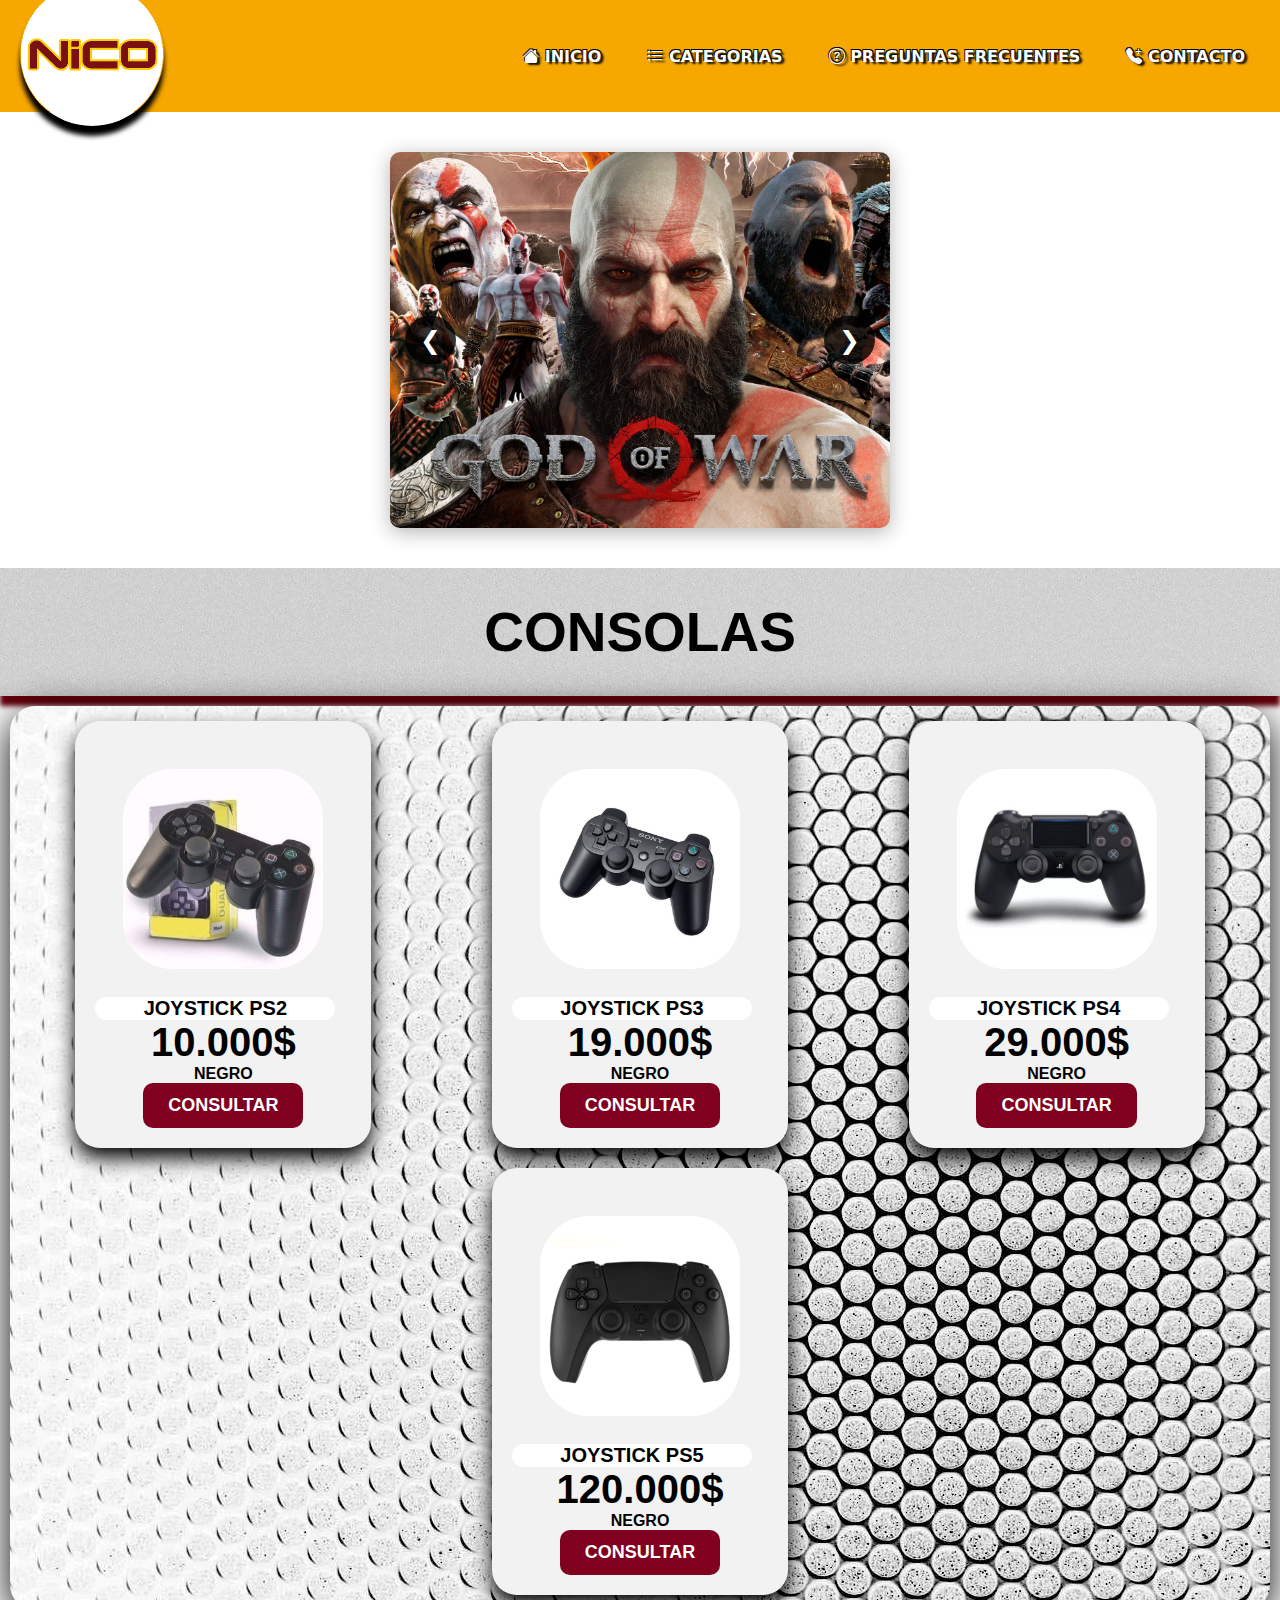
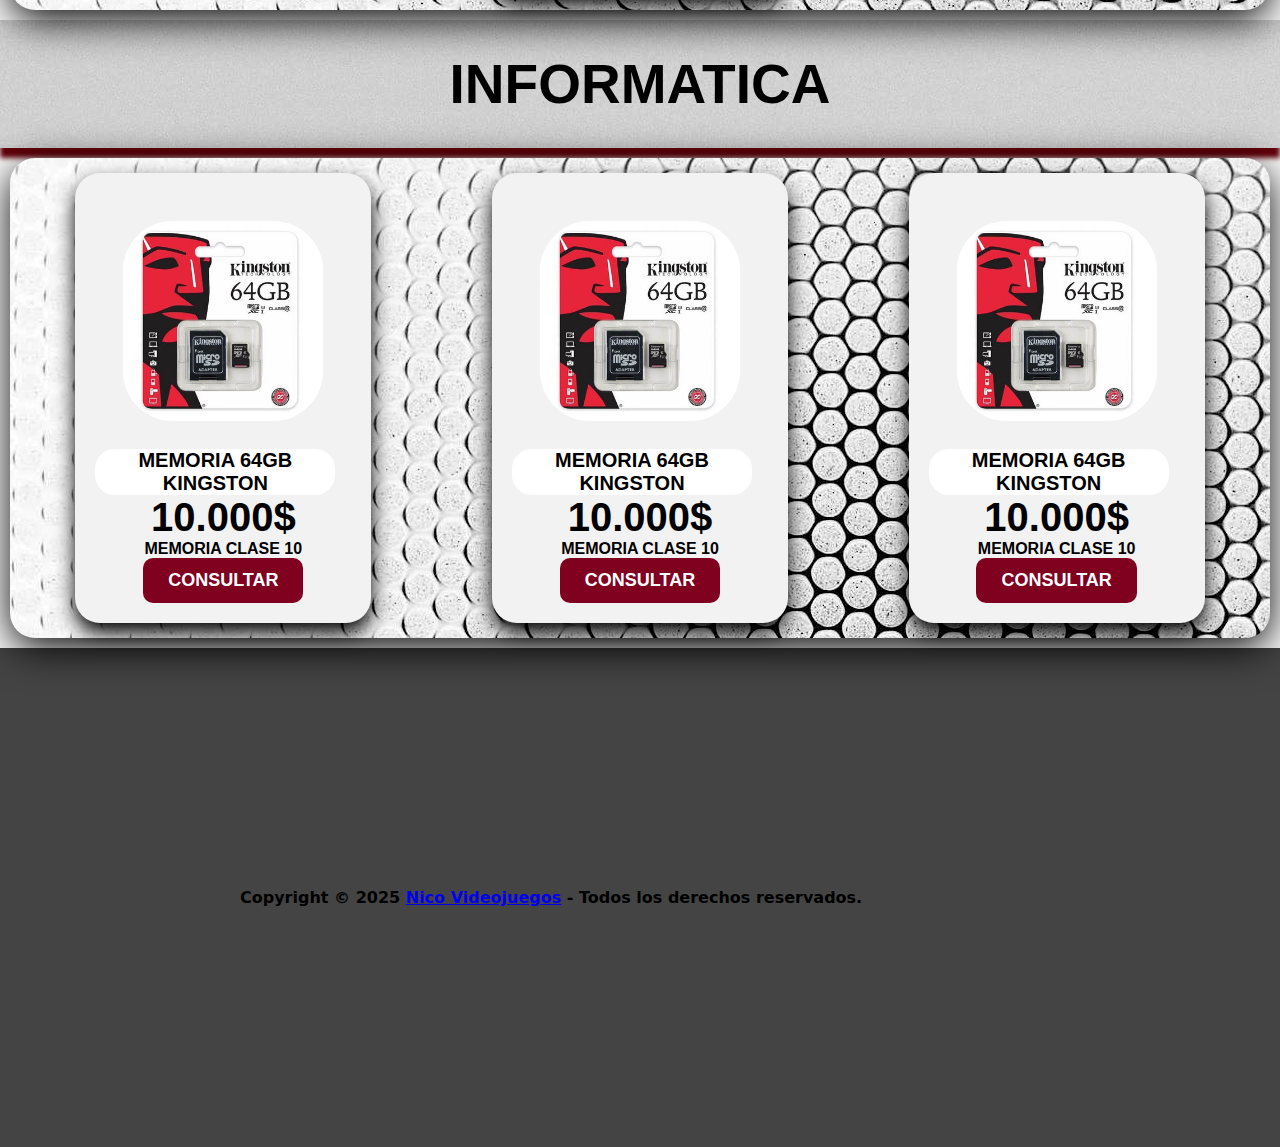
<file: index.html>
<!DOCTYPE html>
<html lang="es">
<head>
  <meta charset="UTF-8">
  <meta http-equiv="X-UA-Compatible" content="IE-edge">
  <meta name="viewport" content="width=device-width, initial-scale=1.0">
  <title> NICO videojuegos</title>
  <link rel="icon" href="logos/logo_Nico.jpg"> <type="image.jpg" sizes="16x16"></type>
  <meta name="description" content="pagina web de la empresa nico con fotos y videos ">
	<meta name="keywords" content="HTML,CSS,MOUSE,TIENDA,JOYSTICK,JUEGO,MEMORIA,VENTA,CASTELAR,JAVASCRIPT">
  <link rel="stylesheet" href="https://cdn.jsdelivr.net/npm/bootstrap-icons@1.13.1/font/bootstrap-icons.min.css">
  <link rel="stylesheet" href="styles.css">
  <link rel="stylesheet" href="media768.css"  media="(max-width: 768px)">
</head>
<body>
  <header>
    <nav class="navbar">
      <a class="logo" href="index.html"> <img src="logos\logo_nico_cont_circulo.png" alt="logo"></a>
    <button class="hamburger" id="hamburger">
    <span></span>
    <span></span>
    <span></span>
  </button>
  <ul class="nav-links" id="nav-links">
    <li><a href="index.html"><i class="bi bi-house-fill"></i>  INICIO</a></li>
    <li class="submenu">
      <a href="pagina_nico_categorias.html" ><i class="bi bi-list-ul"></i>  CATEGORIAS</a>

      <ul class="dropdown">
         <li><a href="informatica.html"><i class="bi bi-pc-display-horizontal"></i>  INFORMATICA</a></li>
        <li><a href="consolas.html"><i class="bi bi-controller"></i>  CONSOLAS</a></li>
        <li><a href="accesorios.html"><i class="bi bi-sd-card-fill"></i>  ACCESORIOS</a></li>
        <li><a href="servicios.html"><i class="bi bi-tools"></i>  SERVICIOS</a></li>
      </ul>
    </li>
    <li><a href="preguntas.html"><i class="bi bi-question-circle"></i>  PREGUNTAS FRECUENTES</a></li>
    <li><a href="contacto.html"><i class="bi bi-telephone-plus-fill"></i>  CONTACTO</a></li>
  </ul>
</nav>
</header>
<main>
<section>
  <div class="carousel">
<div class="carousel-track">
  <img src="fondos/god_war_fondo_grande.webp" alt="Imagen 1">
  <img src="fondos/black.jpg" alt="Imagen 2">
  <img src="fondos/bully.jpg" alt="Imagen 3">
  <img src="fondos/crash.jpg" alt="Imagen 4">
  <img src="fondos/GTA_san_andreas.jpg" alt="Imagen 5">
  <img src="fondos/silent_hill_4.jpg" alt="Imagen 6">
  <img src="fondos/medalla_de_honor.jpg" alt="Imagen 7">
  <img src="fondos/mk_armageddon.jpg" alt="Imagen 8">
  <img src="fondos/mk_shaolin.jpg" alt="Imagen 9">
</div>

<button class="carousel-btn prev">❮</button>
<button class="carousel-btn next">❯</button>
</div>


</section>
<section class="productos_principal">
	<P class="seccion_nombre"> CONSOLAS </p>
  <section class="consolas">
  <DIV class="PRODUCTOS_CONJUNTO">
		 <DIV class="tarjeta" id="tarjeta_1">
			<DIV class="imagen_producto" id="joystick_ps2_negro">
				<IMG SRC="fotos_productos\joystick_ps2_negro_generico.jpg" TYPE="IMAGE.PNG" WIDTH="284" HEIGHT="284">
			</DIV>
      <P class="producto"> JOYSTICK PS2 </P>
			<P class="precio"> 10.000$ </p>
			<P class="disponibilidad"> NEGRO </P>
      <a href="contacto.html" class="btn-consultar">CONSULTAR</a>

			</DIV>
		<DIV class="tarjeta" id="tarjeta_2">
			<DIV class="imagen_producto" id="joystick_ps3_negro">
			<IMG SRC="fotos_productos\joystick_ps3_sony_replica.jpg" TYPE="IMAGE.PNG" WIDTH="300" HEIGHT="290">
			</DIV>
      <P class="producto"> JOYSTICK PS3 </P>
			<P class="precio"> 19.000$ </p>
			<P class="disponibilidad"> NEGRO </P>
      <a href="contacto.html" class="btn-consultar">CONSULTAR</a>
         </DIV>
			<DIV class="tarjeta" id="tarjeta_3">
						<DIV class="imagen_producto" id="joystick_ps4_negro">
			<IMG SRC="fotos_productos\joystick_ps4_negro.jpg" TYPE="IMAGE.PNG" WIDTH="900" HEIGHT="900">
			</DIV>
      <P class="producto"> JOYSTICK PS4 </P>
			<P class="precio"> 29.000$ </p>
			<P class="disponibilidad"> NEGRO </P>
      <a href="contacto.html" class="btn-consultar">CONSULTAR</a>
         </DIV>
			<DIV class="tarjeta" id="tarjeta_4">
						<DIV class="imagen_producto" id="joystick_ps5_negro">
			<IMG SRC="fotos_productos/joystick_ps5_negro.png" TYPE="IMAGE.PNG" WIDTH="300" HEIGHT="290">
			</DIV>
      <P class="producto"> JOYSTICK PS5 </P>
			<P class="precio"> 120.000$ </p>
			<P class="disponibilidad"> NEGRO </P>
      <a href="contacto.html" class="btn-consultar">CONSULTAR</a>
         </DIV>
     </DIV>
</section>
	<P class="seccion_nombre"> INFORMATICA </p>
<section class="informatica">
	<DIV class="PRODUCTOS_CONJUNTO">
		<DIV class="tarjeta" id="tarjeta_1">
					<DIV class="imagen_producto" id="joystick_ps2_negro">
				<IMG SRC="fotos_productos\memoria_kingston_64gb_clase10.jpg" TYPE="IMAGE.PNG" WIDTH="300" HEIGHT="290">
			</DIV>
      	<P class="producto"> MEMORIA 64GB KINGSTON</P>
			<P class="precio"> 10.000$ </p>
			<P class="disponibilidad"> MEMORIA CLASE 10 </P>
      <a href="contacto.html" class="btn-consultar">CONSULTAR</a>
			</DIV>
      <DIV class="tarjeta" id="tarjeta_2">
  					<DIV class="imagen_producto" id="joystick_ps2_negro">
  				<IMG SRC="fotos_productos\memoria_kingston_64gb_clase10.jpg" TYPE="IMAGE.PNG" WIDTH="300" HEIGHT="290">
  			</DIV>
        	<P class="producto"> MEMORIA 64GB KINGSTON</P>
  			<P class="precio"> 10.000$ </p>
  			<P class="disponibilidad"> MEMORIA CLASE 10 </P>
      <a href="contacto.html" class="btn-consultar">CONSULTAR</a>
  			</DIV>
        <DIV class="tarjeta" id="tarjeta_3">
              <DIV class="imagen_producto" id="joystick_ps2_negro">
            <IMG SRC="fotos_productos\memoria_kingston_64gb_clase10.jpg" TYPE="IMAGE.PNG" WIDTH="300" HEIGHT="290">
          </DIV>
            <P class="producto"> MEMORIA 64GB KINGSTON</P>
          <P class="precio"> 10.000$ </p>
          <P class="disponibilidad"> MEMORIA CLASE 10 </P>
      <a href="contacto.html" class="btn-consultar">CONSULTAR</a>
          </DIV>
</section>
</section>

</MAIN>
  <script src="script.js"></script> <!--animacion navbar-->
  <script>const track = document.querySelector('.carousel-track'); /*animacion carrusel*/
const slides = Array.from(track.children);
const nextBtn = document.querySelector('.next');
const prevBtn = document.querySelector('.prev');

let index = 0;

function updateCarousel() {
  const width = slides[0].getBoundingClientRect().width;
  track.style.transform = `translateX(-${index * width}px)`;
}

nextBtn.addEventListener('click', () => {
  index = (index + 1) % slides.length;
  updateCarousel();
});

prevBtn.addEventListener('click', () => {
  index = (index - 1 + slides.length) % slides.length;
  updateCarousel();
});

window.addEventListener('resize', updateCarousel);
</script>

</body>
<footer>
	<div class="footer-bottom">
        <div class="footer-container">
            <p class="footer-copyright">Copyright © 2025 <a target="_blank" href="https://www.instagram.com/nico.videojuegos/" id="footer-copyright">Nico Videojuegos</a> - Todos los derechos reservados.</p><!-- End .footer-copyright -->
        </div>
  </div>
</footer>
</html>
</file>
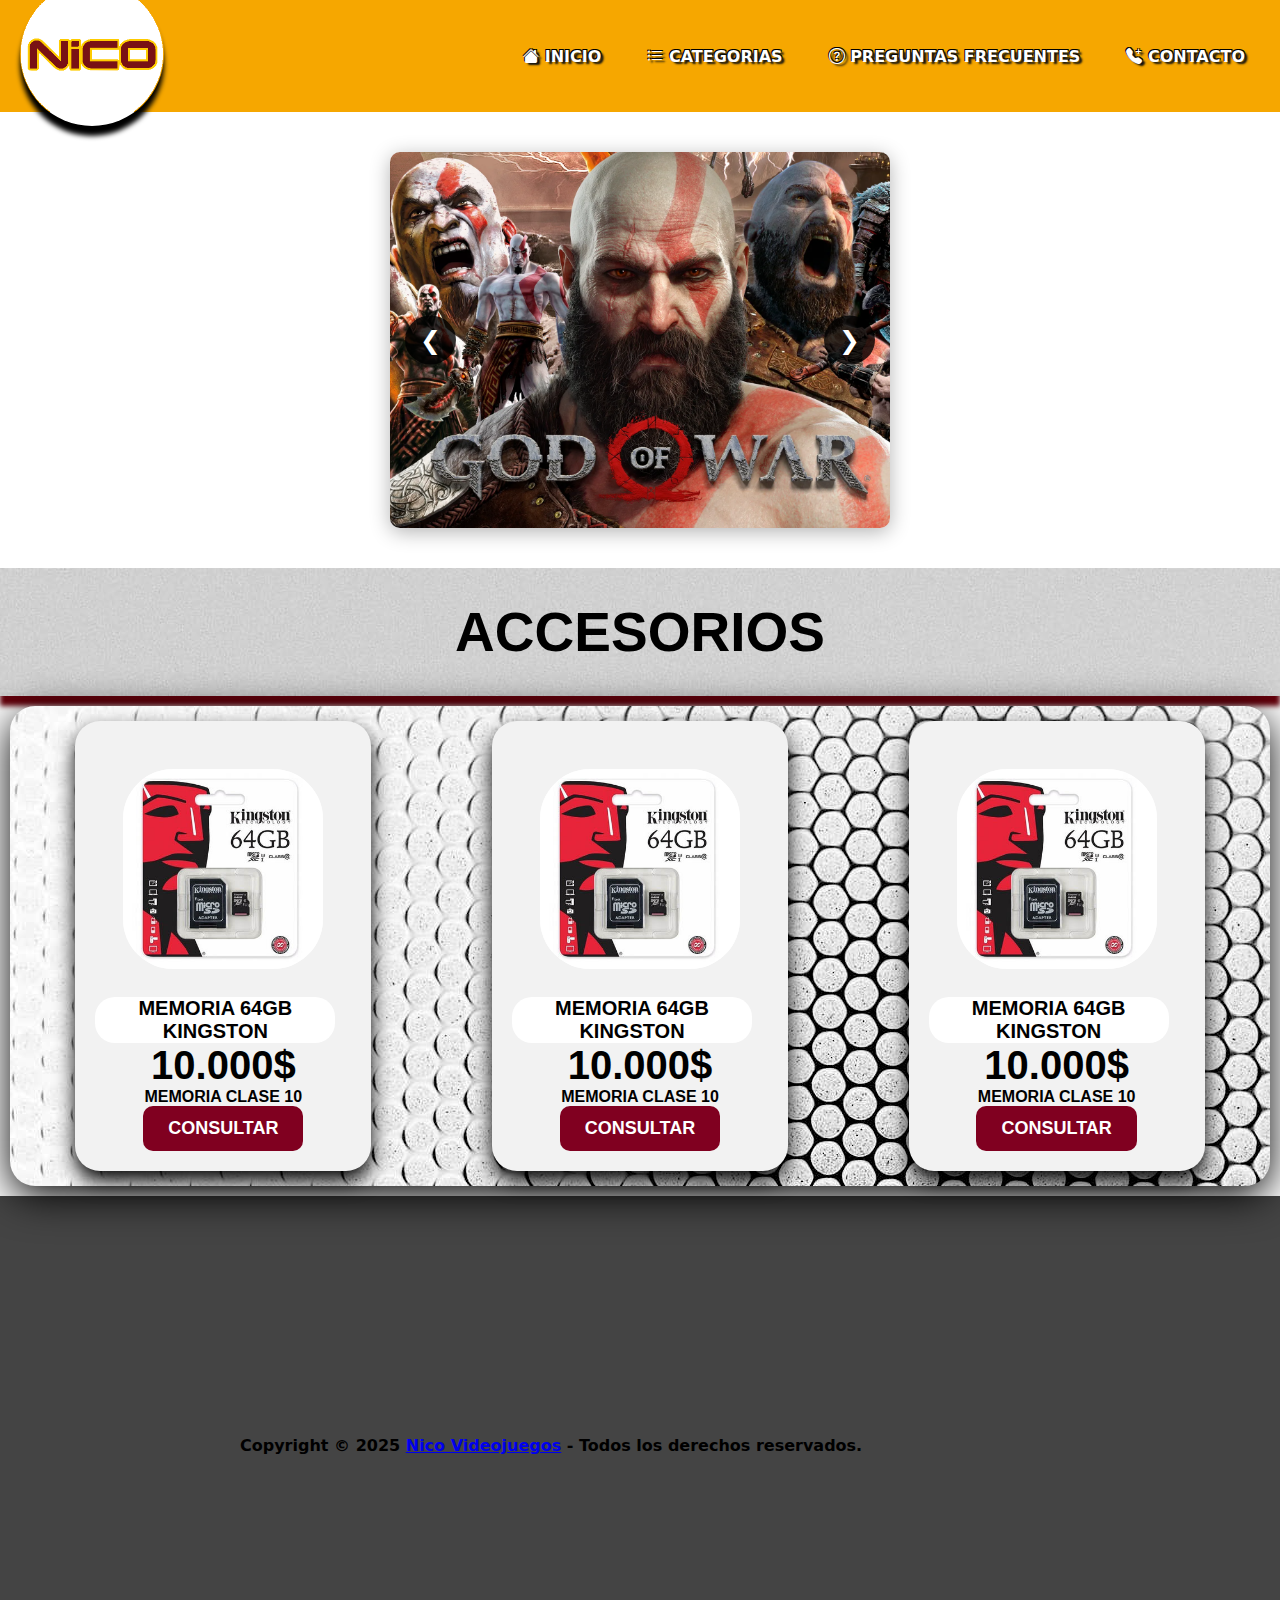
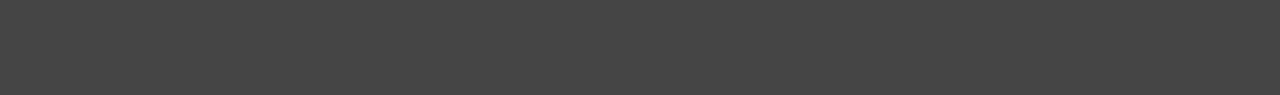
<file: accesorios.html>
<!DOCTYPE html>
<html lang="es">
<head>
  <meta charset="UTF-8">
  <meta http-equiv="X-UA-Compatible" content="IE-edge">
  <meta name="viewport" content="width=device-width, initial-scale=1.0">
  <title> NICO videojuegos</title>
  <link rel="icon" href="logos/logo_Nico.jpg"> <type="image.jpg" sizes="16x16"></type>
  <meta name="description" content="pagina web de la empresa nico con fotos y videos ">
	<meta name="keywords" content="HTML,CSS,MOUSE,TIENDA,JOYSTICK,JUEGO,MEMORIA,VENTA,CASTELAR,JAVASCRIPT">
  <link rel="stylesheet" href="https://cdn.jsdelivr.net/npm/bootstrap-icons@1.13.1/font/bootstrap-icons.min.css">
  <link rel="stylesheet" href="styles.css">
  <link rel="stylesheet" href="media768.css"  media="(max-width: 768px)">
</head>
<body>
  <header>
    <nav class="navbar">
      <a class="logo" href="index.html"> <img src="logos\logo_nico_cont_circulo.png" alt="logo"></a>
    <button class="hamburger" id="hamburger">
    <span></span>
    <span></span>
    <span></span>
  </button>
  <ul class="nav-links" id="nav-links">
    <li><a href="index.html"><i class="bi bi-house-fill"></i>  INICIO</a></li>
    <li class="submenu">
      <a href="pagina_nico_categorias.html" ><i class="bi bi-list-ul"></i>  CATEGORIAS</a>

      <ul class="dropdown">
         <li><a href="informatica.html"><i class="bi bi-pc-display-horizontal"></i>  INFORMATICA</a></li>
        <li><a href="consolas.html"><i class="bi bi-controller"></i>  CONSOLAS</a></li>
        <li><a href="accesorios.html"><i class="bi bi-sd-card-fill"></i>  ACCESORIOS</a></li>
        <li><a href="servicios.html"><i class="bi bi-tools"></i>  SERVICIOS</a></li>
      </ul>
    </li>
    <li><a href="preguntas.html"><i class="bi bi-question-circle"></i>  PREGUNTAS FRECUENTES</a></li>
    <li><a href="contacto.html"><i class="bi bi-telephone-plus-fill"></i>  CONTACTO</a></li>
  </ul>
</nav>
</header>
<main>
<section>
  <div class="carousel">
<div class="carousel-track">
  <img src="fondos/god_war_fondo_grande.webp" alt="Imagen 1">
  <img src="fondos/black.jpg" alt="Imagen 2">
  <img src="fondos/bully.jpg" alt="Imagen 3">
  <img src="fondos/crash.jpg" alt="Imagen 4">
  <img src="fondos/GTA_san_andreas.jpg" alt="Imagen 5">
  <img src="fondos/silent_hill_4.jpg" alt="Imagen 6">
  <img src="fondos/medalla_de_honor.jpg" alt="Imagen 7">
  <img src="fondos/mk_armageddon.jpg" alt="Imagen 8">
  <img src="fondos/mk_shaolin.jpg" alt="Imagen 9">
</div>

<button class="carousel-btn prev">❮</button>
<button class="carousel-btn next">❯</button>
</div>


</section>
<section class="productos_principal">

  <P class="seccion_nombre"> ACCESORIOS </p>
<section class="informatica">
	<DIV class="PRODUCTOS_CONJUNTO">
		<DIV class="tarjeta" id="tarjeta_1">
					<DIV class="imagen_producto" id="joystick_ps2_negro">
				<IMG SRC="fotos_productos\memoria_kingston_64gb_clase10.jpg" TYPE="IMAGE.PNG" WIDTH="300" HEIGHT="290">
			</DIV>
      	<P class="producto"> MEMORIA 64GB KINGSTON</P>
			<P class="precio"> 10.000$ </p>
			<P class="disponibilidad"> MEMORIA CLASE 10 </P>
      <a href="contacto.html" class="btn-consultar">CONSULTAR</a>
			</DIV>
      <DIV class="tarjeta" id="tarjeta_2">
  					<DIV class="imagen_producto" id="joystick_ps2_negro">
  				<IMG SRC="fotos_productos\memoria_kingston_64gb_clase10.jpg" TYPE="IMAGE.PNG" WIDTH="300" HEIGHT="290">
  			</DIV>
        	<P class="producto"> MEMORIA 64GB KINGSTON</P>
  			<P class="precio"> 10.000$ </p>
  			<P class="disponibilidad"> MEMORIA CLASE 10 </P>
      <a href="contacto.html" class="btn-consultar">CONSULTAR</a>
  			</DIV>
        <DIV class="tarjeta" id="tarjeta_3">
              <DIV class="imagen_producto" id="joystick_ps2_negro">
            <IMG SRC="fotos_productos\memoria_kingston_64gb_clase10.jpg" TYPE="IMAGE.PNG" WIDTH="300" HEIGHT="290">
          </DIV>
            <P class="producto"> MEMORIA 64GB KINGSTON</P>
          <P class="precio"> 10.000$ </p>
          <P class="disponibilidad"> MEMORIA CLASE 10 </P>
      <a href="contacto.html" class="btn-consultar">CONSULTAR</a>
          </DIV>
</section>
</section>

</MAIN>
  <script src="script.js"></script>
  <script>const track = document.querySelector('.carousel-track');
const slides = Array.from(track.children);
const nextBtn = document.querySelector('.next');
const prevBtn = document.querySelector('.prev');

let index = 0;

function updateCarousel() {
  const width = slides[0].getBoundingClientRect().width;
  track.style.transform = `translateX(-${index * width}px)`;
}

nextBtn.addEventListener('click', () => {
  index = (index + 1) % slides.length;
  updateCarousel();
});

prevBtn.addEventListener('click', () => {
  index = (index - 1 + slides.length) % slides.length;
  updateCarousel();
});

window.addEventListener('resize', updateCarousel);
</script>

</body>
<footer>
	<div class="footer-bottom">
        <div class="footer-container">
            <p class="footer-copyright">Copyright © 2025 <a target="_blank" href="https://www.instagram.com/nico.videojuegos/" id="footer-copyright">Nico Videojuegos</a> - Todos los derechos reservados.</p><!-- End .footer-copyright -->
        </div>
  </div>
</footer>
</html>
</file>
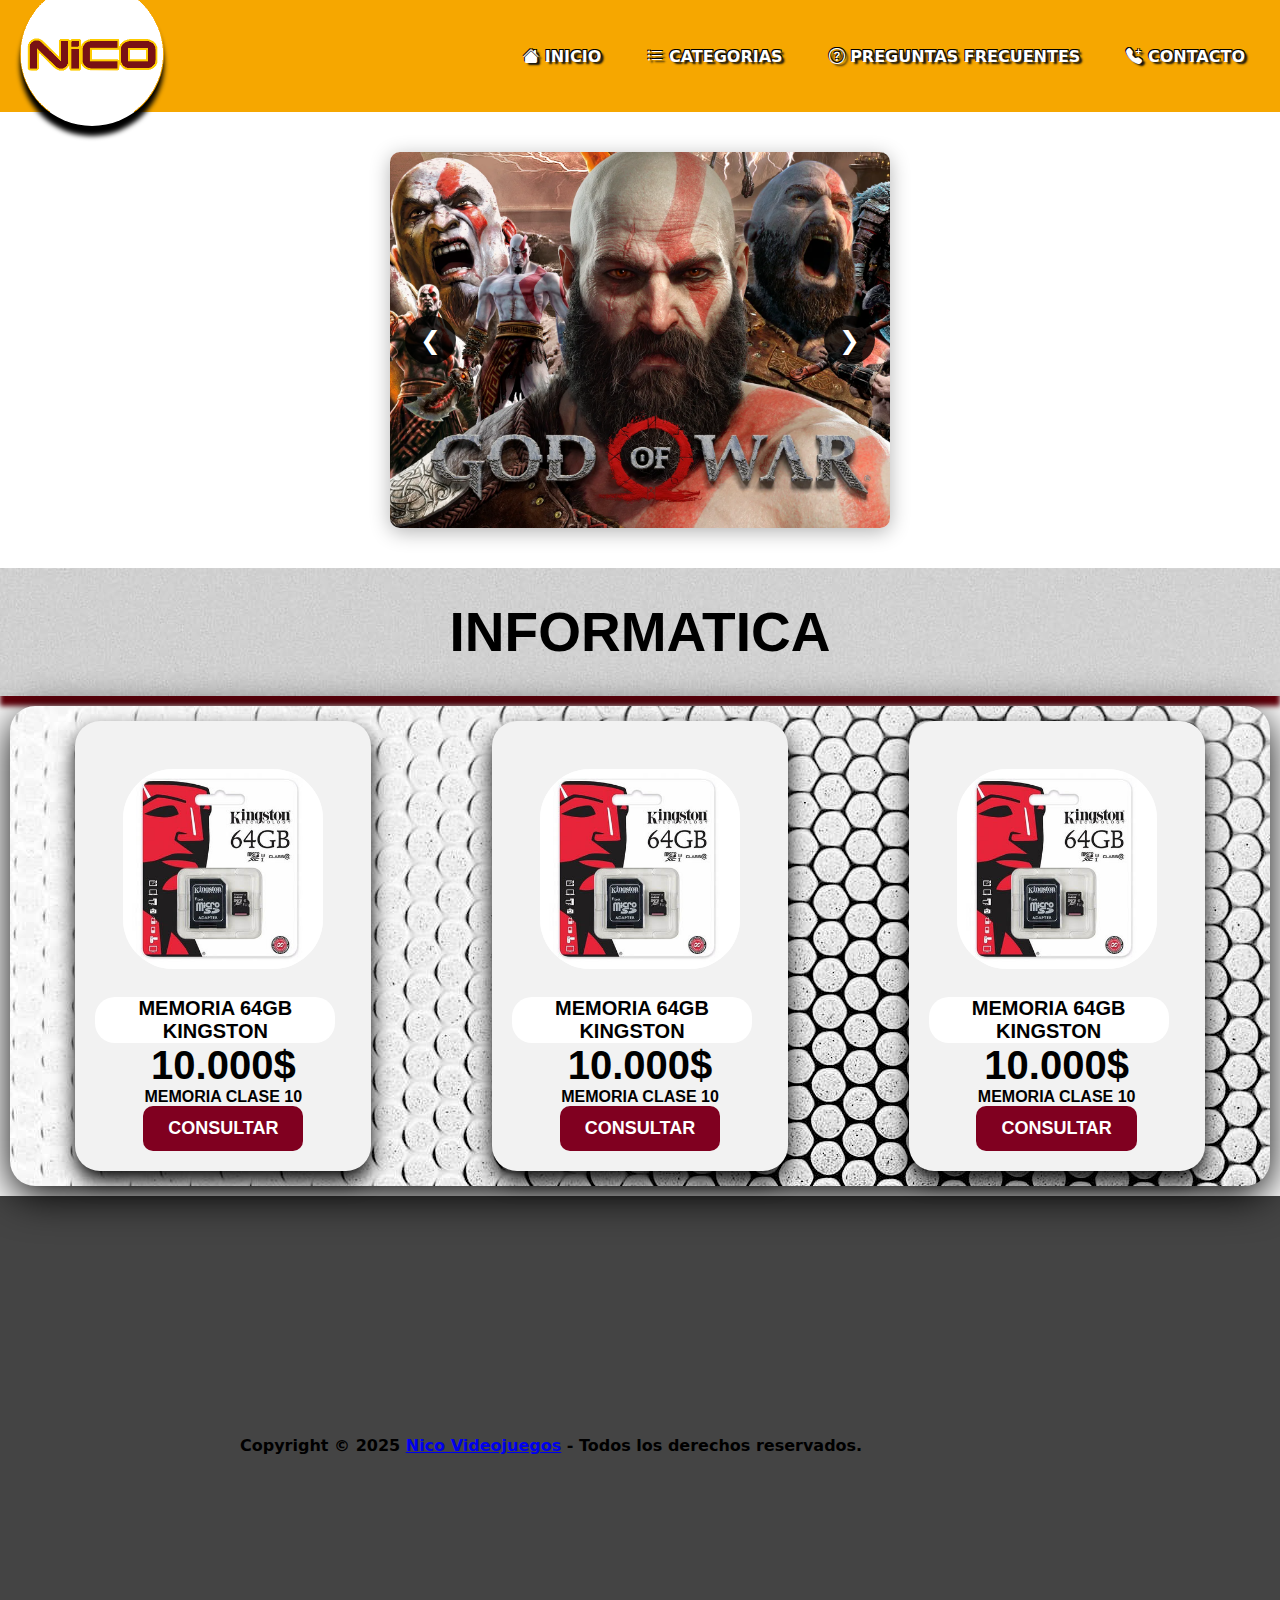
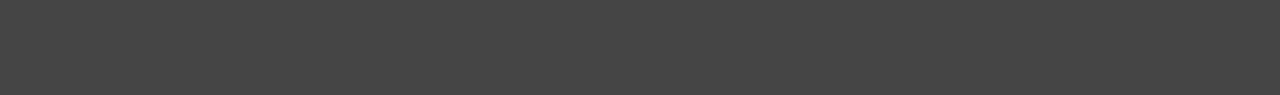
<file: informatica.html>
<!DOCTYPE html>
<html lang="es">
<head>
  <meta charset="UTF-8">
  <meta http-equiv="X-UA-Compatible" content="IE-edge">
  <meta name="viewport" content="width=device-width, initial-scale=1.0">
  <title> NICO videojuegos</title>
  <link rel="icon" href="logos/logo_Nico.jpg"> <type="image.jpg" sizes="16x16"></type>
  <meta name="description" content="pagina web de la empresa nico con fotos y videos ">
	<meta name="keywords" content="HTML,CSS,MOUSE,TIENDA,JOYSTICK,JUEGO,MEMORIA,VENTA,CASTELAR,JAVASCRIPT">
  <link rel="stylesheet" href="https://cdn.jsdelivr.net/npm/bootstrap-icons@1.13.1/font/bootstrap-icons.min.css">
  <link rel="stylesheet" href="styles.css">
  <link rel="stylesheet" href="media768.css"  media="(max-width: 768px)">
</head>
<body>
  <header>
    <nav class="navbar">
      <a class="logo" href="index.html"> <img src="logos\logo_nico_cont_circulo.png" alt="logo"></a>
    <button class="hamburger" id="hamburger">
    <span></span>
    <span></span>
    <span></span>
  </button>
  <ul class="nav-links" id="nav-links">
    <li><a href="index.html"><i class="bi bi-house-fill"></i>  INICIO</a></li>
    <li class="submenu">
      <a href="pagina_nico_categorias.html" ><i class="bi bi-list-ul"></i>  CATEGORIAS</a>

      <ul class="dropdown">
         <li><a href="informatica.html"><i class="bi bi-pc-display-horizontal"></i>  INFORMATICA</a></li>
        <li><a href="consolas.html"><i class="bi bi-controller"></i>  CONSOLAS</a></li>
        <li><a href="accesorios.html"><i class="bi bi-sd-card-fill"></i>  ACCESORIOS</a></li>
        <li><a href="servicios.html"><i class="bi bi-tools"></i>  SERVICIOS</a></li>
      </ul>
    </li>
    <li><a href="preguntas.html"><i class="bi bi-question-circle"></i>  PREGUNTAS FRECUENTES</a></li>
    <li><a href="contacto.html"><i class="bi bi-telephone-plus-fill"></i>  CONTACTO</a></li>
  </ul>
</nav>
</header>
<main>
<section>
  <div class="carousel">
<div class="carousel-track">
  <img src="fondos/god_war_fondo_grande.webp" alt="Imagen 1">
  <img src="fondos/black.jpg" alt="Imagen 2">
  <img src="fondos/bully.jpg" alt="Imagen 3">
  <img src="fondos/crash.jpg" alt="Imagen 4">
  <img src="fondos/GTA_san_andreas.jpg" alt="Imagen 5">
  <img src="fondos/silent_hill_4.jpg" alt="Imagen 6">
  <img src="fondos/medalla_de_honor.jpg" alt="Imagen 7">
  <img src="fondos/mk_armageddon.jpg" alt="Imagen 8">
  <img src="fondos/mk_shaolin.jpg" alt="Imagen 9">
</div>

<button class="carousel-btn prev">❮</button>
<button class="carousel-btn next">❯</button>
</div>


</section>
<section class="productos_principal">

  <P class="seccion_nombre"> INFORMATICA </p>
<section class="informatica">
	<DIV class="PRODUCTOS_CONJUNTO">
		<DIV class="tarjeta" id="tarjeta_1">
					<DIV class="imagen_producto" id="joystick_ps2_negro">
				<IMG SRC="fotos_productos\memoria_kingston_64gb_clase10.jpg" TYPE="IMAGE.PNG" WIDTH="300" HEIGHT="290">
			</DIV>
      	<P class="producto"> MEMORIA 64GB KINGSTON</P>
			<P class="precio"> 10.000$ </p>
			<P class="disponibilidad"> MEMORIA CLASE 10 </P>
      <a href="contacto.html" class="btn-consultar">CONSULTAR</a>
			</DIV>
      <DIV class="tarjeta" id="tarjeta_2">
  					<DIV class="imagen_producto" id="joystick_ps2_negro">
  				<IMG SRC="fotos_productos\memoria_kingston_64gb_clase10.jpg" TYPE="IMAGE.PNG" WIDTH="300" HEIGHT="290">
  			</DIV>
        	<P class="producto"> MEMORIA 64GB KINGSTON</P>
  			<P class="precio"> 10.000$ </p>
  			<P class="disponibilidad"> MEMORIA CLASE 10 </P>
      <a href="contacto.html" class="btn-consultar">CONSULTAR</a>
  			</DIV>
        <DIV class="tarjeta" id="tarjeta_3">
              <DIV class="imagen_producto" id="joystick_ps2_negro">
            <IMG SRC="fotos_productos\memoria_kingston_64gb_clase10.jpg" TYPE="IMAGE.PNG" WIDTH="300" HEIGHT="290">
          </DIV>
            <P class="producto"> MEMORIA 64GB KINGSTON</P>
          <P class="precio"> 10.000$ </p>
          <P class="disponibilidad"> MEMORIA CLASE 10 </P>
      <a href="contacto.html" class="btn-consultar">CONSULTAR</a>
          </DIV>
</section>
</section>

</MAIN>
  <script src="script.js"></script>
  <script>const track = document.querySelector('.carousel-track');
const slides = Array.from(track.children);
const nextBtn = document.querySelector('.next');
const prevBtn = document.querySelector('.prev');

let index = 0;

function updateCarousel() {
  const width = slides[0].getBoundingClientRect().width;
  track.style.transform = `translateX(-${index * width}px)`;
}

nextBtn.addEventListener('click', () => {
  index = (index + 1) % slides.length;
  updateCarousel();
});

prevBtn.addEventListener('click', () => {
  index = (index - 1 + slides.length) % slides.length;
  updateCarousel();
});

window.addEventListener('resize', updateCarousel);
</script>

</body>
<footer>
	<div class="footer-bottom">
        <div class="footer-container">
            <p class="footer-copyright">Copyright © 2025 <a target="_blank" href="https://www.instagram.com/nico.videojuegos/" id="footer-copyright">Nico Videojuegos</a> - Todos los derechos reservados.</p><!-- End .footer-copyright -->
        </div>
  </div>
</footer>
</html>
</file>
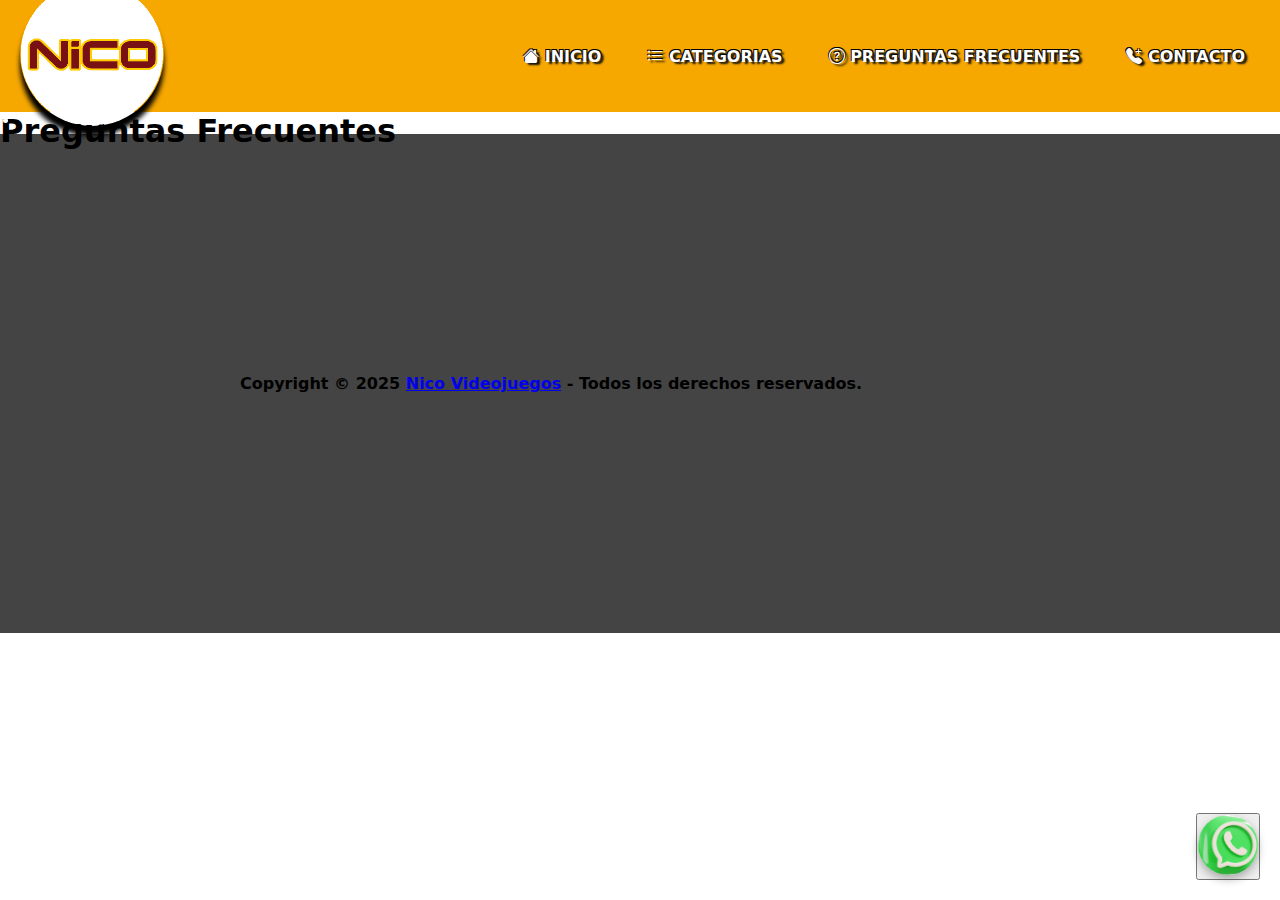
<file: pagina_nico_preguntas.html>
<!DOCTYPE html>
<html lang="es">
<head>
  <meta charset="UTF-8">
  <meta http-equiv="X-UA-Compatible" content="IE-edge">
  <meta name="viewport" content="width=device-width, initial-scale=1.0">
  <title> NICO videojuegos</title>
  <link rel="icon" href="logos/logo_Nico.jpg"> <type="image.jpg" sizes="16x16"></type>
  <meta name="description" content="pagina web de la empresa nico con fotos y videos ">
	<meta name="keywords" content="HTML,CSS,MOUSE,TIENDA,JOYSTICK,JUEGO,MEMORIA,VENTA,CASTELAR,JAVASCRIPT">
  <link rel="stylesheet" href="https://cdn.jsdelivr.net/npm/bootstrap-icons@1.13.1/font/bootstrap-icons.min.css">
  <link rel="stylesheet" href="styles.css">
  <link rel="stylesheet" href="media768.css"  media="(max-width: 768px)">
</head>
<body>
  <header>
		<main>
  <nav class="navbar">
  <li> <div class="logo"> <img src="logos\logo_nico_cont_circulo.png"> </div ></li>
  <button class="hamburger" id="hamburger">
    <span></span>
    <span></span>
    <span></span>
  </button>
  <ul class="nav-links" id="nav-links">
    <li><a href="index.html"><i class="bi bi-house-fill"></i>  INICIO</a></li>
    <li class="submenu">
      <a href="pagina_nico_categorias.html" ><i class="bi bi-list-ul"></i>  CATEGORIAS</a>

      <ul class="dropdown">
         <li><a href="pagina_nico_informatica.html"><i class="bi bi-pc-display-horizontal"></i>  INFORMATICA</a></li>
        <li><a href="pagina_nico_consolas.html"><i class="bi bi-controller"></i>  CONSOLAS</a></li>
        <li><a href="pagina_nico_accesorios.html"><i class="bi bi-sd-card-fill"></i>  ACCESORIOS</a></li>
        <li><a href="pagina_nico_contacto.html"><i class="bi bi-tools"></i>  SERVICIOS</a></li>
      </ul>
    </li>
    <li><a href="pagina_nico_preguntas.html"><i class="bi bi-question-circle"></i>  PREGUNTAS FRECUENTES</a></li>
    <li><a href="pagina_nico_contacto.html"><i class="bi bi-telephone-plus-fill"></i>  CONTACTO</a></li>
  </ul>
</nav>
</header>

<SECTION>
  <h1>Preguntas Frecuentes</h1>
  <div class="faq-container">
    <div class="faq active">
      <h3 class="faq-title">
        Formas de pago
      </h3>

      <p class="faq-text">
        Efectivo o transferencias
      </p>

      <button class="faq-toggle">
        <i class="fas fa-chevron-down"></i>
        <i class="fas fa-times"></i>
      </button>
    </div>

    <div class="faq">
      <h3 class="faq-title">
        Se puede retirar en el local?
      </h3>
      <p class="faq-text">
        Se puede retirar en el local de Castelar
      </p>
      <button class="faq-toggle">
        <i class="fas fa-chevron-down"></i>
        <i class="fas fa-times"></i>
      </button>
    </div>

    <div class="faq">
      <h3 class="faq-title">
        Horario de atención
      </h3>
      <p class="faq-text">
        Nuestro horario de atención es de 08hs. a 20hs.
      </p>
      <button class="faq-toggle">
        <i class="fas fa-chevron-down"></i>
        <i class="fas fa-times"></i>
      </button>
    </div>

    <div class="faq">
      <h3 class="faq-title">
        Existe un mínimo de compras?
      </h3>
      <p class="faq-text">
        No existe mínimo de compra
      </p>
      <button class="faq-toggle">
        <i class="fas fa-chevron-down"></i>
        <i class="fas fa-times"></i>
      </button>
    </div>

    <div class="faq">
      <h3 class="faq-title">
        Tienen número de teléfono?
      </h3>
      <p class="faq-text">
        Puede comunicarse con nuestro Whatsapp
      </p>
      <button class="faq-toggle">
        <i class="fas fa-chevron-down"></i>
        <i class="fas fa-times"></i>
      </button>
    </div>
  </div>

  </section>
<section class="whatsapp"
<span id="whatsapp"> <a href="https://wa.me/5491159714487/?text=Gracias%20por%20comunicarte "target="blank"><button class="btn matrix"><div class="code-rain"></div><img src="logos/whatsapp_logo_3d_icon.png"  width="100x100"></button></a></span>
</section>
</body>
</MAIN>
<script>
  //animacion de PREGUNTAS
  const questions = document.querySelectorAll('.faq-question');

  questions.forEach(q => {
    q.addEventListener('click', () => {
      const answer = q.nextElementSibling;
      answer.classList.toggle('show');
    });
  });
</script>
</body>
<footer>
	<div class="footer-bottom">
        <div class="footer-container">
            <p class="footer-copyright">Copyright © 2025 <a target="_blank" href="https://www.instagram.com/nico.videojuegos/" id="footer-copyright">Nico Videojuegos</a> - Todos los derechos reservados.</p><!-- End .footer-copyright -->
        </div>
  </div>
</footer>
</html>
</file>
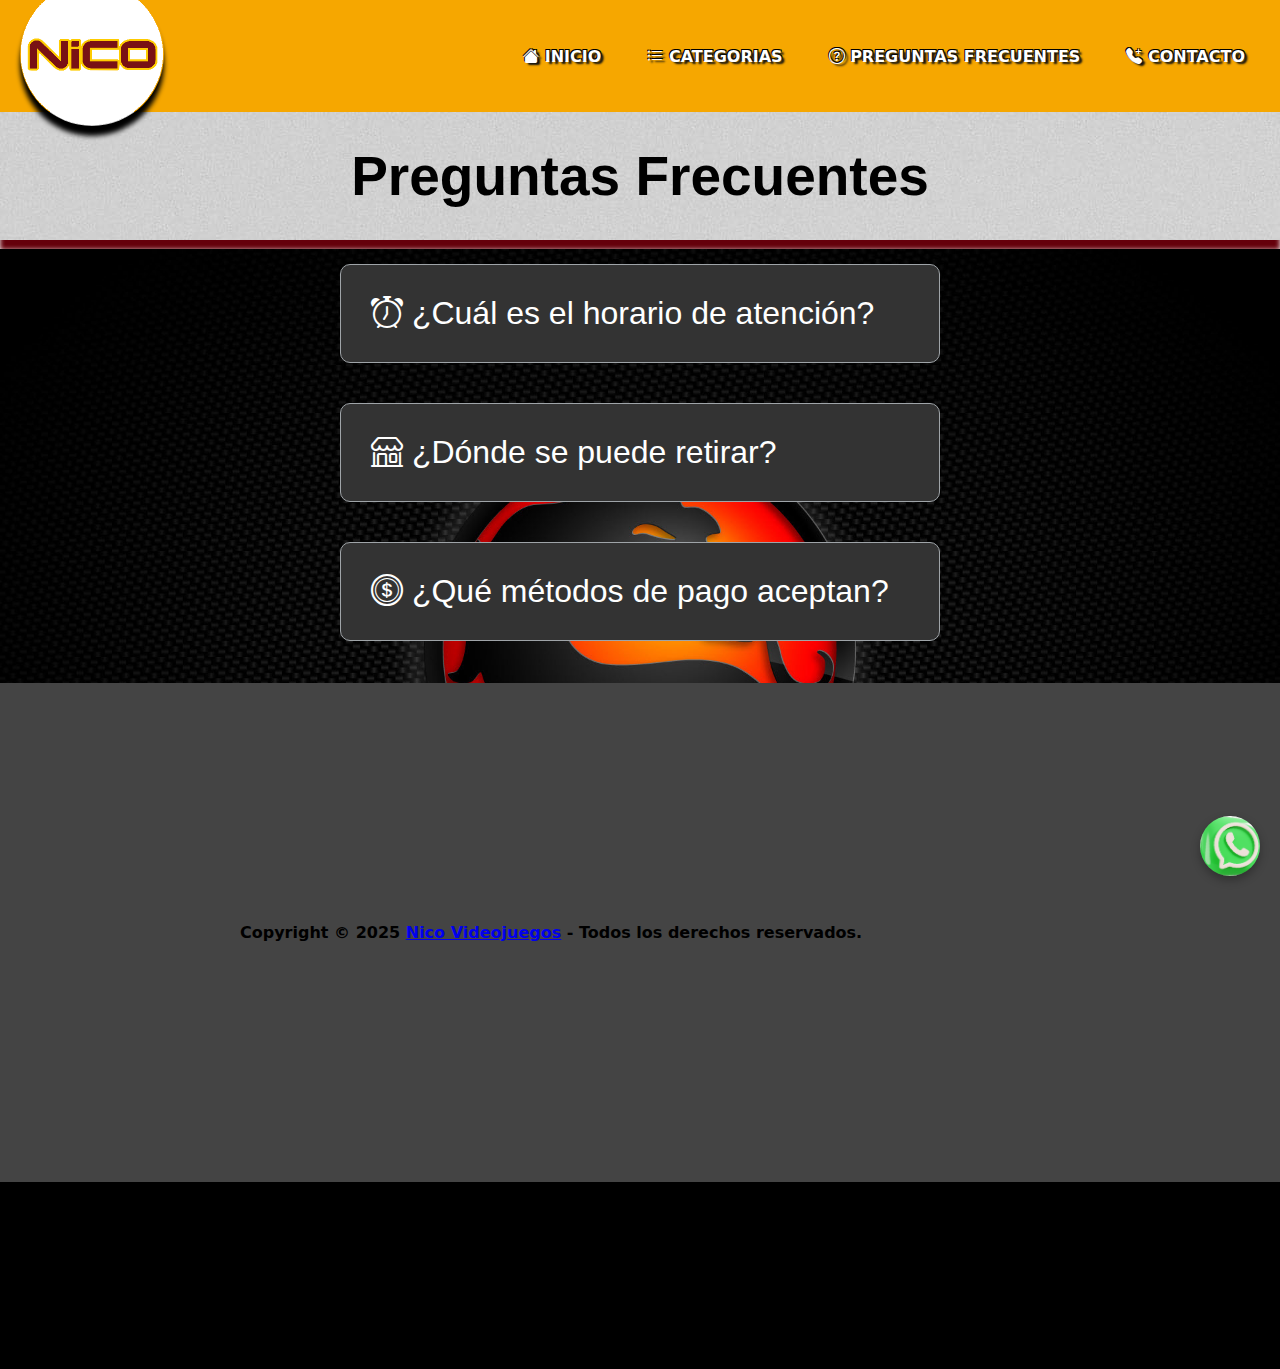
<file: preguntas.html>
<!DOCTYPE html>
<html lang="es">
<head>
  <meta charset="UTF-8">
  <meta http-equiv="X-UA-Compatible" content="IE-edge">
  <meta name="viewport" content="width=device-width, initial-scale=1.0">
  <title> NICO videojuegos</title>
  <link rel="icon" href="logos/logo_Nico.jpg"> <type="image.jpg" sizes="16x16"></type>
  <meta name="description" content="pagina web de la empresa nico con fotos y videos ">
	<meta name="keywords" content="HTML,CSS,MOUSE,TIENDA,JOYSTICK,JUEGO,MEMORIA,VENTA,CASTELAR,JAVASCRIPT">
  <link rel="stylesheet" href="https://cdn.jsdelivr.net/npm/bootstrap-icons@1.13.1/font/bootstrap-icons.min.css">
  <link rel="stylesheet" href="styles.css">
  <link rel="stylesheet" href="media768.css"  media="(max-width: 768px)">
</head>
<body>
  <header>

    <nav class="navbar">
      <a class="logo" href="index.html"> <img src="logos\logo_nico_cont_circulo.png" alt="logo"></a>
    <button class="hamburger" id="hamburger">
      <span></span>
      <span></span>
      <span></span>
    </button>
    <ul class="nav-links" id="nav-links">
      <li><a href="index.html"><i class="bi bi-house-fill"></i>  INICIO</a></li>
      <li class="submenu">
        <a href="pagina_nico_categorias.html" ><i class="bi bi-list-ul"></i>  CATEGORIAS</a>

        <ul class="dropdown">
           <li><a href="informatica.html"><i class="bi bi-pc-display-horizontal"></i>  INFORMATICA</a></li>
          <li><a href="consolas.html"><i class="bi bi-controller"></i>  CONSOLAS</a></li>
          <li><a href="accesorios.html"><i class="bi bi-sd-card-fill"></i>  ACCESORIOS</a></li>
          <li><a href="servicios.html"><i class="bi bi-tools"></i>  SERVICIOS</a></li>
        </ul>
      </li>
      <li><a href="preguntas.html"><i class="bi bi-question-circle"></i>  PREGUNTAS FRECUENTES</a></li>
      <li><a href="contacto.html"><i class="bi bi-telephone-plus-fill"></i>  CONTACTO</a></li>
    </ul>
  </nav>
</header>
<main>
  <section>
    <div class="seccion_nombre"> <p>Preguntas Frecuentes</p></div>
    <div class="backpregunta"></div>
    <div class="faq">
  <div class="faq-item">
    <button class="faq-question" ><i class="bi bi-alarm"></i> ¿Cuál es el horario de atención?</button>
    <div class="faq-answer">
      <p>Atendemos de lunes a viernes de 9 a 21 hs.</p>
    </div>
    </div>

  <div class="faq-item">
    <button class="faq-question"><i class="bi bi-shop"></i> ¿Dónde se puede retirar?</button>
    <div class="faq-answer">
      <p>Estamos ubicados en la zona de Castelar, Morón Sur. Provincia de Buenos Aires.</p>
    </div>
  </div>

  <div class="faq-item">
    <button class="faq-question"><i class="bi bi-coin"></i> ¿Qué métodos de pago aceptan?</button>
    <div class="faq-answer">
      <p>Aceptamos efectivo y transferencias bancarias.</p>
    </div>
  </div>
</div>

</section>
<section class="whatsapp"
<span id="whatsapp"> <a href="https://wa.me/5491159714487/?text=Gracias%20por%20comunicarte "target="blank"><img src="logos/whatsapp_logo_3d_icon.png" width="100" height="100"></a></span>
</section>
</body>
<main>

<script>
  //animacion de PREGUNTAS
  const questions = document.querySelectorAll('.faq-question');

  questions.forEach(q => {
    q.addEventListener('click', () => {
      const answer = q.nextElementSibling;
      answer.classList.toggle('show');
    });
  });
</script>
  <script src="script.js"></script>
<footer>
<div class="footer-bottom">
      <div class="footer-container">
          <p class="footer-copyright">Copyright © 2025 <a target="_blank" href="https://www.instagram.com/nico.videojuegos/" id="footer-copyright">Nico Videojuegos</a> - Todos los derechos reservados.</p><!-- End .footer-copyright -->
      </div>
</div>
</footer>
</html>
</file>
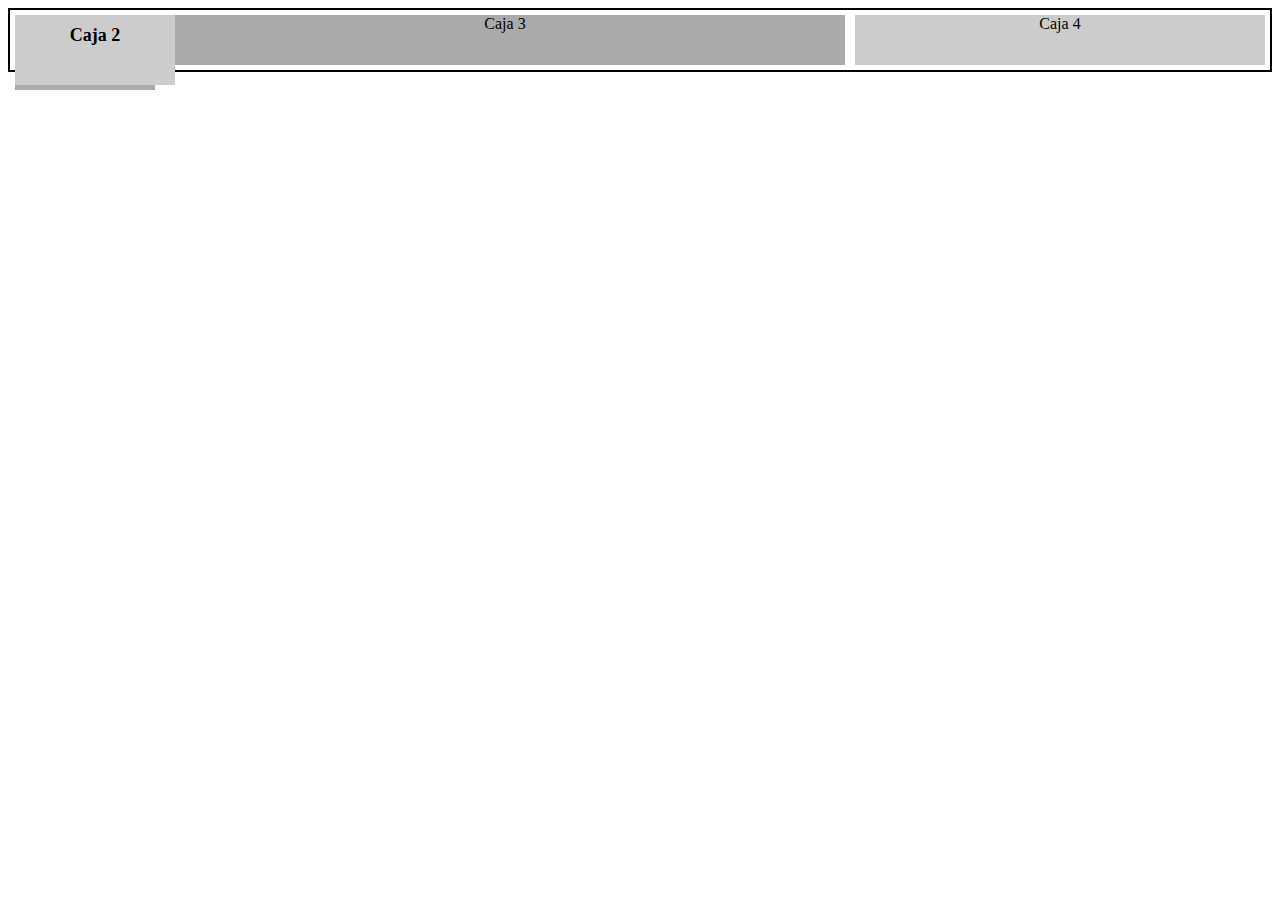
<file: tarjeta1.html>
<!DOCTYPE html> 
<html lang="es"> 
<head> 
  <title>Este texto es el título del documento</title> 
  <meta charset="utf-8"> 
  <meta name="description" content="Este es un documento HTML5"> 
  <meta name="keywords" content="HTML, CSS, JavaScript"> 
  <link rel="stylesheet" href="tarjeta1.css"> 
</head> 
<body> 
 <section id="cajapadre"> 
<div id="caja-1">Caja 1</div> 
<div id="caja-2">Caja 2</div> 
<div id="caja-4">Caja 4</div> 
<div id="caja-3">Caja 3</div> 
<div class="restaurar"></div> 
</section> 
<section>
<div id="s-Rectangle_7" class="rectangle manualfit firer commentable" customid="BG" datasizewidth="243.00px" datasizeheight="205.78px" datasizewidthpx="243.0000000000001" datasizeheightpx="205.78195993761233" style="left: 58.5px; top: 371.66px;">          <div class="backgroundLayer">            <div class="colorLayer"></div>            <div class="imageLayer"></div>          </div>          <div class="borderLayer">            <div class="paddingLayer">              <div class="content">                <div class="valign">                  <span id="rtr-s-Rectangle_7_0"></span>                </div>              </div>            </div>          </div>        </div>
</section>
</body> 
</html>
</file>
<file: media768.css>
@media (max-width: 768px) {
  .hamburger {
    display: flex;
  }

  .nav-links {
    position: absolute;
    top: 100px;
    right: 0;
    background: #671d1b;
    flex-direction: column;
    width: 40vw;
    display: none;

  }

  .nav-links.show {
    display: flex;
    box-shadow: 0 0 0 100vmax rgb(0 0 0 / 50%);
    bottom: 100;
  }

  .nav-links li {
    width: 100%;
      }
  /* Submenu normal en desktop */
.submenu:hover .dropdown {
  display: block;
}

.dropdown {
  position: static; /* ya no absoluto */
  background: #333;
  flex-direction: column;
  width: 100%;
  display: none;
  text-align: left;
  padding-left: -100px; /* se expande hacia la izquierda */
}

.dropdown.show {
  display: flex;
}

.dropdown li a {
  padding: 10px;
  color: #fff;
}
</file>
<file: tarjeta1.css>
#cajapadre { 
    position: relative; 
    border: 2px solid;
     display: flex; 
    text-align: center;
   flex-wrap: wrap;
  } 
#caja-1 { 
  position: relative; 
  top: 25px; 
  float: left; 
  width: 140px; 
  height: 50px; 
  margin: 5px; 
  background-color: #AAAAAA; 
  flex-basis: 1; 
} 
#caja-2 { 
  position: absolute; 
  font: bold 18px verdana;
  float: left; 
  width: 140px; 
  height: 50px; 
  margin: 5px; 
  background-color: #CCCCCC;
  padding: 10px; 
  flex: 1 2 500px; 
} 
#caja-3 { 
  float: right; 
  width: 140px; 
  height: 50px; 
  margin: 5px; 
  background-color: #AAAAAA;
  flex-grow: 2; 
} 
#caja-4 { 
  float: right; 
  width: 140px; 
  height: 50px; 
  margin: 5px; 
  background-color: #CCCCCC; 
  flex-grow: 1; 
  align-self: baseline; 
  order: 4;
} 
.restaurar { 
clear: both; 
} 
#producto {
  width: 600px; 
  height: 500px; 
  margin: 50px; 
  background-color: #AAAAAA;
  border: 2px solid;
  display: flex;
  justify-content: space-around;
  align-items: center;
  border-radius: 10px; 
	box-shadow: 0px 10px 20px 0px #000000;
  font: bold 18px verdana;
}
#rosa_roja {
  box-shadow:  20px;
  }

.precio_y_boton{
  display:flex;
  justify-content:space-around;
}

#comprar{
  border: 1px solid;
  border-radius: 10%;
  background-color: aqua;
   font: bold 18px verdana;
}
#texto_tarjeta{
  align-items:flex-end;
}
</file>
<file: styles.css>
/* Reset básico */
* {
  margin: 0;
  padding: 0;
  box-sizing: border-box;
}

body {
  font-family: system-ui, sans-serif;
  font-weight: bold;
}
header{
   padding-top: 7em;  /* O el valor de la altura del nav */
}
/* Navbar */
.navbar {
  display: flex;
  justify-content: space-between;
  align-items: center;
  background: #f6a700;
  padding: 10px 20px;
  color: #fff;
  height: 7em;
  position: fixed; /* Fija el elemento en la ventana del navegador */
  top: 0;        /* Lo alinea en la parte superior */
  width: 100%;    /* Ocupa todo el ancho */
  z-index: 20;
  gap: 1rem;
}
.logo {/*contenedor de la imagen*/
  width:15vw;
  max-width: 9em;
}
.logo img {/*logo*/
  width: 15vw;
  max-width: 9em;
  BOX-shadow: 0px 10px 5px 0px #000000;
  border-radius: 50%;
}

/* Links */
.nav-links {
  list-style: none;
  display: flex;
  gap: 1rem;
}

.nav-links li {
  position: relative;
}

.nav-links a {
  color: #fff;
  text-decoration: none;
  padding: 10px 15px;
  display: block;
  text-shadow: 3px 2px 2px #111,
              -1px -1px 0 black,
               1px -1px 0 black;
}

.nav-links a:hover {
  background: #65000b;
}

/* Submenu */
.submenu:hover .dropdown {
  display: block;
}

.dropdown {
  display: none;
  position: absolute;
  background: #444;
  list-style: none;
  top: 100%;
  left: 10;
  min-width: 150px;
}

.dropdown li a {
  padding: 10px;
}

/* Botón hamburguesa */
.hamburger {
  display: none;
  flex-direction: column;
  justify-content: space-between;
  width: 25px;
  height: 20px;
  background: none;
  border: none;
  cursor: pointer;

}

.hamburger span {
  display: block;
  height: 3px;
  width: 100%;
  background: #000;
  border-radius: 2px;
  transition: 0.3s;

}

/* Animación al activar */
.hamburger.active span:nth-child(1) {
  transform: rotate(45deg) translateY(8px);
}
.hamburger.active span:nth-child(2) {
  opacity: 0;
}
.hamburger.active span:nth-child(3) {
  transform: rotate(-25deg) translateY(-15px);

}

/*Carrusel*/
.carousel {
  position: relative;
  width: 100%;
  max-width: 500px; /* ajustá según tu diseño */
  margin: 40px auto;
  overflow: hidden;
  border-radius: 10px;
  box-shadow: 0 4px 20px rgba(0,0,0,0.3);
}

.carousel-track {
  display: flex;
  transition: transform 0.5s ease-in-out;
}

.carousel img {
  width: 100%;
  flex-shrink: 0;
  object-fit: cover;
}

/* Botones */
.carousel-btn {
  position: absolute;
  top: 50%;
  transform: translateY(-50%);
  background: rgba(0,0,0,0.8);
  color: white;
  border: none;
  font-size: 25px;
  padding: 10px 15px;
  cursor: pointer;
  border-radius: 50%;
  transition: background 0.3s ease;
}

.carousel-btn:hover {
  background: rgba(0,0,0,0.7);
}

.prev {
  left: 15px;
}

.next {
  right: 15px;
}
/*carrusel*/
#foto_1 {
 max-HEIGHT: 75vh;
 width: 100vw;
 overflow-y: hidden;
 overflow-x: SCROLL;
}

 .seccion_nombre{
     width: 100%;
 	font: bold 55px Arial, sans-serif;
   text-align: center;
   box-shadow: 0px 10px 5px 0px #65000b;
   background-color: #f2f2f2;
   padding: 2rem;
   background-image:url(fondos/joystick_invertido.jpg);
 }

 .PRODUCTOS_CONJUNTO{
 	border-radius: 25px;
 	background-color: #536270;
 	box-shadow: 0px 10px 40px 0px #000000;
 	text-shadow: 0px 10px 5px 0px #010d18;
 	margin: 10px;
 	padding: 5px;
  display:flex;
  justify-content:space-around;
 	align-content: center;
 	flex-wrap: wrap;
   background-image:url(fondos/panal-invertido.jpg);
   position: relative;
 	}
 .tarjeta{
 	border-radius: 25px;
 	background-color: #f2f2f2;
 	font: bold 25px Verdana, sans-serif;
 	box-shadow: 0px 10px 20px 0px #000000;
  max-width: 22rem;
 	margin: 10px;
 	padding: 20px;
 	display:block;
 	color:#000000;
 	text-align: center;
 	font: bold 28px CondensedRoboto, sans-serif;
 }
 .imagen_producto{
 	border-radius: 25%;
   overflow: hidden;
 	background-color: #ffffff;
  width: 200px;
 	height: 200px;
  margin: 1em;
    transition: background-color 0.3s ease, transform 0.2s ease;
 }
 .imagen_producto:hover{
   background-color: #a00028; /* bordo más claro */
   transform: scale(1.05); /* efecto de agrandarse */
    }

 .imagen_producto img{
 	width: 100%;
 	overflow: hidden;
  align-content: center;
  object-fit:contain;
  	height:auto;

 }
 .producto{
   max-width: 15rem;
   display:flex;
   flex-wrap: wrap;
   justify-content: center;
    font-size: 1.25rem;
   background-color: #ffffff;
   overflow: hidden;
   border-radius: 20px;
 }
 .precio{
    color: #000000;
    font-size: 2.5rem;
 }
 .disponibilidad{
   color: #000000;
   font-size: 1rem;
 }
 /*animacion boton consutar*/
 .btn-consultar {
  display: inline-block;
  padding: 12px 25px;
  background-color: #800020; /* bordo */
  color: white;
  font-size: 18px;
  font-weight: bold;
  text-decoration: none;
  border-radius: 10px; /* bordes redondeados */
  transition: background-color 0.3s ease, transform 0.2s ease;
}

/* Animación al pasar el mouse */
.btn-consultar:hover {
  background-color: #a00028; /* bordo más claro */
  transform: scale(1.05); /* efecto de agrandarse */
}
/*animacion boton consultar*/
 .footer-bottom{
   box-sizing: border-box;
   background-color: #444;
   padding: 15rem;
 }
/*
 .faq-container {
   max-width: 600px;
   margin: 0 auto;
 }
   .faq {
     background-color: #d8dbdd;
     border: 1px solid #9fa4a8;
     border-radius: 10px;
     margin: 20px 0;
     padding: 30px;
     position: relative;
     overflow: hidden;
     transition: 0.3s ease;
   }

   .faq.active {
     background-color: #fff;
     box-shadow: 0 3px 6px rgba(0, 0, 0, 0.1), 0 3px 6px rgba(0, 0, 0, 0.1);
   }

   .faq.active::before,
   .faq.active::after {
     font-family: 'Font Awesome 5 Free';
     color: #2ecc71;
     font-size: 7rem;
     position: absolute;
     opacity: 0.2;
     top: 20px;
     left: 20px;
     z-index: 0;
   }

   .faq.active::before {
     color: #3498db;
     top: -10px;
     left: -30px;
     transform: rotateY(180deg);
   }

 .faq-title {
   margin: 0 35px 0 0;
 }

 .faq-text {
   display: none;
   margin: 30px 0 0;
 }

 .faq.active .faq-text {
   display: block;
 }

 .faq-toggle {
   background-color: #be9406;
   border: 0;
   border-radius: 50%;
   cursor: pointer;
   display: flex;
   align-items: center;
   justify-content: center;
   font-size: 16px;
   padding: 0;
   position: absolute;
   top: 30px;
   right: 30px;
   height: 30px;
   width: 30px;
 }

 .faq-toggle:focus {
   outline: 0;
 }

 .faq-toggle .fa-times {
   display: none;
 }

 .faq.active .faq-toggle .fa-times {
   color: #332211;
   display: block;
 }

 .faq.active .faq-toggle .fa-chevron-down {
   display: none;
 }

 .faq.active .faq-toggle {
   background-color: #9fa4a8;
 }
 button {
     appearance: auto;
     writing-mode: horizontal-tb !important;
     text-rendering: auto;
     color: buttontext;
     letter-spacing: normal;
     word-spacing: normal;
     line-height: normal;
     text-transform: none;
     text-indent: 0px;
     text-shadow: none;
     display: inline-block;
     text-align: center;
     align-items: flex-start;
     cursor: default;
     box-sizing: border-box;
     background-color: buttonface;
     margin: 0em;
     padding: 1px 6px;
     border-width: 2px;
     border-style: outset;
     border-color: buttonborder;
     border-image: initial;
 }
 /* animacion de preguntas */
 .backpregunta{
  display:flex;
  background-image: url(fondos/mortal_kombat_logo_rejilla.jpeg);
  background-size: 100vw auto;
  background-repeat: no-repeat;
  background-color: #000;
  height: 70em;
   margin-top: 1vh;
   }
   .faq {
   max-width: 600px;
   margin: 22px auto;
   font-family: Arial, sans-serif;
   margin-top:  -125vh;
 }
 .faq-question {
   width: 100%;
   text-align: left;
   padding: 15px;
   font-size: 2rem;
   background: #333;
   color: #fff;
   cursor: pointer;
   outline: none;
   transition: background 0.3s ease;
   border: 1px solid #9fa4a8;
   border-radius: 10px;
   margin: 20px 0;
   padding: 30px;
 }

 .faq-question:hover {
   background: #444;
 }

 .faq-answer {
   max-height: 0;
   overflow: hidden;
   background: #f9f9f9;
   transition: max-height 0.5s ease, padding 0.3s ease;
   padding: 0 85px;
 }

 .faq-answer p {
   margin: 10px 0;
 }

 /* Cuando está activo */
 .faq-answer.show {
   max-height: 200px; /* suficiente para mostrar el contenido */
   padding: 15px;
      font-size: 1.5em;
 }/* animacion de preguntas */

/* bloque servicios*/
.backservicios{
 display:flex;
 background-image: url(fondos/god_of_war_gris.jpg);
 background-size: auto 100vh;
 background-repeat: no-repeat;
 background-color: #fff;
 height: 70em;
  margin-top: 1vh;

  }
.bloqueservicios{
display: flex;
flex-wrap: wrap;
margin-right: -15px;
margin-left: -15px;
  margin-top: -125vh;
  margin-bottom: 75px;
  }
  .containerservicios{
width: 85%;
padding-right: 15px;
padding-left: 15px;
margin-right: auto;
margin-left: auto;
  }
  .col-m-10{
    display:block;
    justify-content: center;
    margin-block-start: 1em;
    padding-right: 15px;
    padding-left: 15px;
    margin-right: auto;
    margin-left: auto;
  }
  h2 {
    display: block;
    font-size: 1.5rem;
    margin-block-start: 0.83em;
    margin-block-end: 0.83em;
    margin-inline-start: 0px;
    margin-inline-end: 0px;
    font-weight: bold;
    }
.seccion_nombre servicio{
  position: sticky;
  top: 0;
  z-index: 1000;
}

  /*bloque servicios*/

/* Botón flotante */
.whatsapp {
  position: fixed;        /* siempre visible */
  bottom: 20px;           /* distancia desde abajo */
  right: 20px;            /* distancia desde la derecha */
  z-index: 1000;          /* encima de todo */
}

/* Imagen del botón */
#whatsapp img {
  width: 60px;
  height: 60px;
  border-radius: 50%;     /* forma circular */
  box-shadow: 0 4px 10px rgba(0,0,0,0.3); /* sombra */
  cursor: pointer;
  transition: transform 0.3s ease;
  animation: pulse 2s infinite; /* animación */
}

/* Efecto al pasar el mouse */
/* Botón flotante */
.whatsapp {
  position: fixed;
  bottom: 20px;
  right: 20px;
  z-index: 1000;
}

/* Imagen del botón */
#whatsapp img {
  width: 60px;
  height: 60px;
  border-radius: 50%;
  box-shadow: 0 4px 10px rgba(0,0,0,0.3);
  cursor: pointer;
  transition: transform 0.3s ease;
  animation: pulse 2s infinite;
}

/* Efecto hover */
#whatsapp img:hover {
  transform: scale(1.1);
}

/* Animación de pulso */
@keyframes pulse {
  0% {
    transform: scale(1);
    box-shadow: 0 0 0 rgba(37, 211, 102, 0.7);
  }
  50% {
    transform: scale(1.1);
    box-shadow: 0 0 20px rgba(37, 211, 102, 0.7);
  }
  100% {
    transform: scale(1);
    box-shadow: 0 0 0 rgba(37, 211, 102, 0.7);
  }
}

/* Tooltip */
.whatsapp::after {
  content: "Chatea con nosotros";
  position: absolute;
  right: 70px; /* distancia del botón */
  bottom: 15px;
  background: #25d366;
  color: white;
  padding: 8px 12px;
  border-radius: 5px;
  font-size: 14px;
  opacity: 0;
  pointer-events: none;
  transform: translateY(5px);
  transition: opacity 0.3s ease, transform 0.3s ease;
  white-space: nowrap;
}

/* Mostrar tooltip al pasar el mouse */
.whatsapp:hover::after {
  opacity: 1;
  transform: translateY(0);
}
</file>
